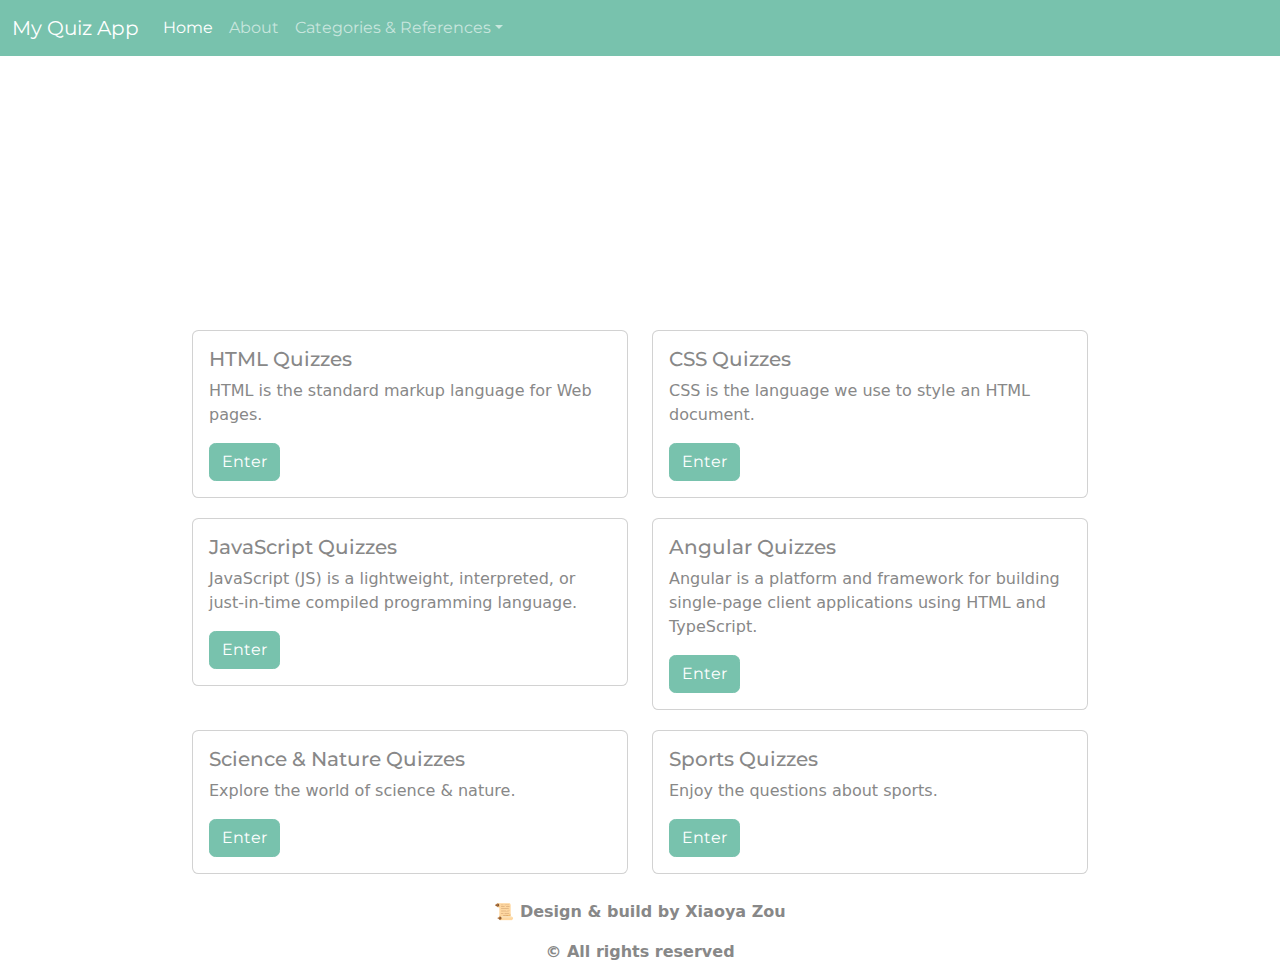
<file: index.html>
<!DOCTYPE html>
<html lang="en">
  <head>
    <meta charset="UTF-8" />
    <meta http-equiv="X-UA-Compatible" content="IE=edge" />
    <meta name="viewport" content="width=device-width, initial-scale=1.0" />
    <link rel="stylesheet" type="text/css" href="style.css" />
    <link rel="stylesheet" type="text/css" href="bootstrap.min.css" />
    <title>Quiz App | Xiaoya Zou</title>
  </head>
  <body>
    <!-- Header/Nav bar starts -->
    <section id="header">
      <nav class="navbar navbar-expand-lg navbar-dark bg-primary">
        <div class="container-fluid">
          <a class="navbar-brand" href="/">My Quiz App</a>
          <button
            class="navbar-toggler"
            type="button"
            data-bs-toggle="collapse"
            data-bs-target="#navbarColor01"
            aria-controls="navbarColor01"
            aria-expanded="false"
            aria-label="Toggle navigation"
          >
            <span class="navbar-toggler-icon"></span>
          </button>
          <div class="collapse navbar-collapse" id="navbarColor01">
            <ul class="navbar-nav me-auto">
              <li class="nav-item">
                <a class="nav-link active" href="/"
                  >Home
                  <span class="visually-hidden">(current)</span>
                </a>
              </li>
              <li class="nav-item">
                <a class="nav-link" href="about.html">About</a>
              </li>
              <li class="nav-item dropdown">
                <a
                  class="nav-link dropdown-toggle"
                  data-bs-toggle="dropdown"
                  href="#"
                  role="button"
                  aria-haspopup="true"
                  aria-expanded="false"
                  >Categories & References</a
                >
                <div class="dropdown-menu">
                  <a class="dropdown-item" href="htmlquiz.html">HTML</a>
                  <a class="dropdown-item" href="cssquiz.html">CSS</a>
                  <a class="dropdown-item" href="jsquiz.html">JavaScript</a>
                  <a class="dropdown-item" href="angularquiz.html">Angular</a>
                  <a class="dropdown-item" href="sciencenaturequiz.html"
                    >Science & Nature Quizzes</a
                  >
                  <a class="dropdown-item" href="sportquiz.html">Sports</a>
                  <div class="dropdown-divider"></div>
                  <a
                    class="dropdown-item"
                    href="https://www.w3schools.com/"
                    target="_blank"
                    >W3schools Tutorials</a
                  >
                  <a
                    class="dropdown-item"
                    href="https://angular.io/"
                    target="_blank"
                    >Angular Official</a
                  >
                </div>
              </li>
            </ul>
          </div>
        </div>
      </nav>
    </section>
    <!-- Header/Nav Ends -->

    <!-- Hero section starts -->
    <div class="content">
      <h1 class="anim">My<br />Quiz App</h1>
      <p class="anim">
        Have fun in my quiz app! You can take any quizzes you like and they are
        free.
      </p>
    </div>

    <!-- Image source: https://dribbble.com/shots/14009907-The-girl-learn-english-listening-online -->
    <img src="images/study.jpg" class="study-img anim" />

    <!-- Quizzes Cards -->
    <div class="card-container">
      <div class="row">
        <div class="col-sm-6">
          <div class="card">
            <div class="card-body">
              <h5 class="card-title">HTML Quizzes</h5>
              <p class="card-text">
                HTML is the standard markup language for Web pages.
              </p>
              <a href="htmlquiz.html" class="btn btn-primary">Enter</a>
            </div>
          </div>
        </div>
        <div class="col-sm-6">
          <div class="card">
            <div class="card-body">
              <h5 class="card-title">CSS Quizzes</h5>
              <p class="card-text">
                CSS is the language we use to style an HTML document.
              </p>
              <a href="cssquiz.html" class="btn btn-primary">Enter</a>
            </div>
          </div>
        </div>
      </div>

      <div class="row">
        <div class="col-sm-6">
          <div class="card">
            <div class="card-body">
              <h5 class="card-title">JavaScript Quizzes</h5>
              <p class="card-text">
                JavaScript (JS) is a lightweight, interpreted, or just-in-time
                compiled programming language.
              </p>
              <a href="jsquiz.html" class="btn btn-primary">Enter</a>
            </div>
          </div>
        </div>
        <div class="col-sm-6">
          <div class="card">
            <div class="card-body">
              <h5 class="card-title">Angular Quizzes</h5>
              <p class="card-text">
                Angular is a platform and framework for building single-page
                client applications using HTML and TypeScript.
              </p>
              <a href="angularquiz.html" class="btn btn-primary">Enter</a>
            </div>
          </div>
        </div>
      </div>

      <div class="row">
        <div class="col-sm-6">
          <div class="card">
            <div class="card-body">
              <h5 class="card-title">Science & Nature Quizzes</h5>
              <p class="card-text">Explore the world of science & nature.</p>
              <a href="sciencenaturequiz.html" class="btn btn-primary">Enter</a>
            </div>
          </div>
        </div>
        <div class="col-sm-6">
          <div class="card">
            <div class="card-body">
              <h5 class="card-title">Sports Quizzes</h5>
              <p class="card-text">Enjoy the questions about sports.</p>
              <a href="sportquiz.html" class="btn btn-primary">Enter</a>
            </div>
          </div>
        </div>
      </div>
    </div>

    <!-- Footer Starts -->
    <section id="footer" class="footer">
      <p>📜 Design & build by Xiaoya Zou</p>
      <p>&copy; All rights reserved</p>
    </section>
    <script type="text/script" src="script.js"></script>
    <!-- JavaScript Bundle with Popper -->
    <script
      src="https://cdn.jsdelivr.net/npm/bootstrap@5.2.3/dist/js/bootstrap.bundle.min.js"
      integrity="sha384-kenU1KFdBIe4zVF0s0G1M5b4hcpxyD9F7jL+jjXkk+Q2h455rYXK/7HAuoJl+0I4"
      crossorigin="anonymous"
    ></script>
  </body>
</html>
</file>
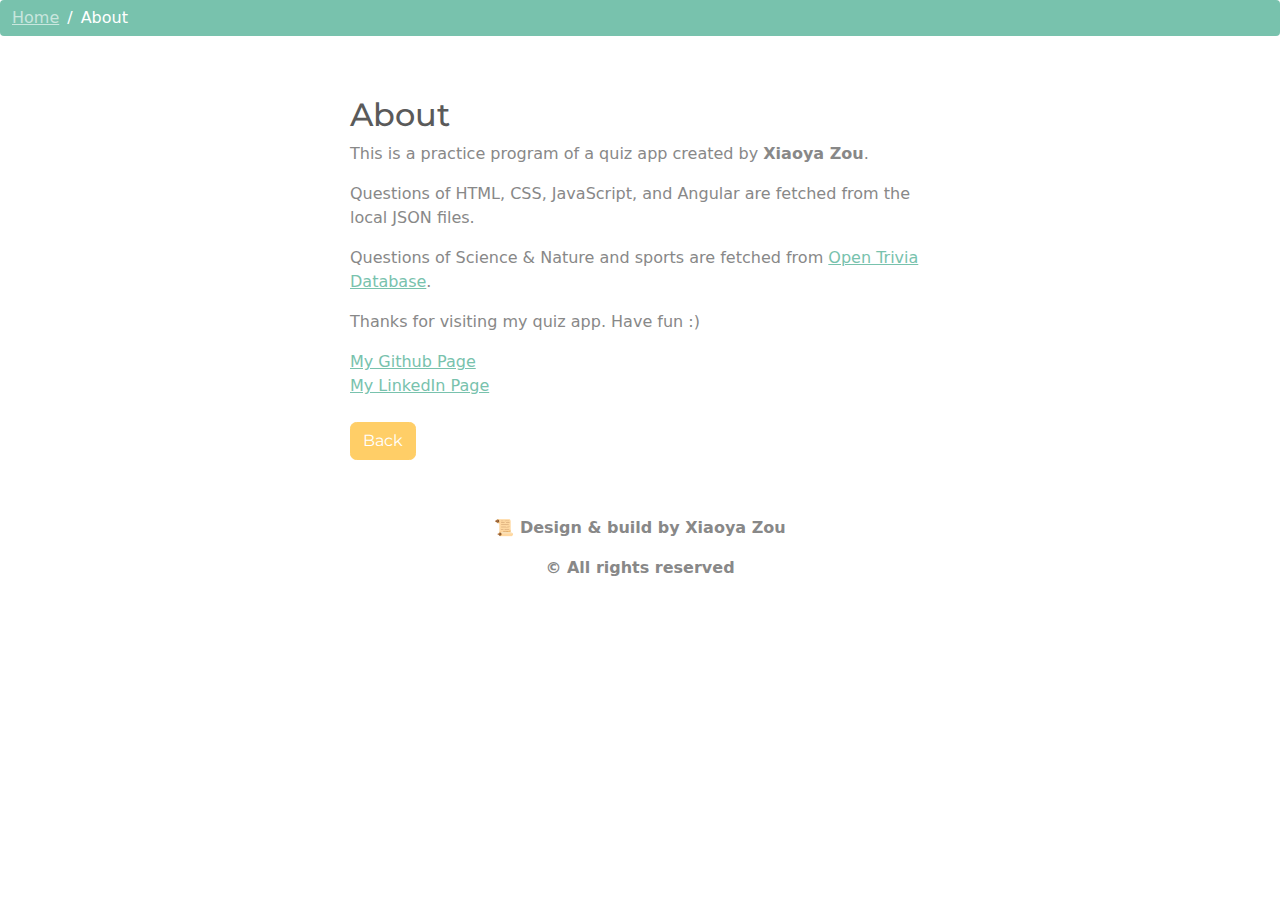
<file: about.html>
<!DOCTYPE html>
<html lang="en">
  <head>
    <meta charset="UTF-8" />
    <meta http-equiv="X-UA-Compatible" content="IE=edge" />
    <meta name="viewport" content="width=device-width, initial-scale=1.0" />
    <link rel="stylesheet" type="text/css" href="style.css" />
    <link rel="stylesheet" type="text/css" href="bootstrap.min.css" />
    <title>About</title>
  </head>
  <body>
    <!-- Breadcrumbs -->
    <ol class="breadcrumb">
      <li class="breadcrumb-item"><a href="index.html">Home</a></li>
      <li class="breadcrumb-item active">About</li>
    </ol>

    <!-- About this website -->
    <div class="about">
      <h2>About</h2>
      <p>
        This is a practice program of a quiz app created by
        <strong>Xiaoya Zou</strong>.
      </p>
      <p>
        Questions of HTML, CSS, JavaScript, and Angular are fetched from the
        local JSON files.
      </p>
      <p>
        Questions of Science & Nature and sports are fetched from
        <a href="https://opentdb.com/" target="_blank">Open Trivia Database</a>.
      </p>
      <p>Thanks for visiting my quiz app. Have fun :)</p>

      <a href="https://github.com/xiaoyazz" target="_blank">My Github Page</a
      ><br />
      <a href="https://www.linkedin.com/in/xiaoyazou/" target="_blank"
        >My LinkedIn Page</a
      ><br />
      <br />
      <a href="index.html" class="btn btn-warning">Back</a>
    </div>

    <!-- Footer Starts -->
    <section id="footer" class="footer">
      <p>📜 Design & build by Xiaoya Zou</p>
      <p>&copy; All rights reserved</p>
    </section>
    <script type="text/script" src="script.js"></script>
    <!-- JavaScript Bundle with Popper -->
    <script
      src="https://cdn.jsdelivr.net/npm/bootstrap@5.2.3/dist/js/bootstrap.bundle.min.js"
      integrity="sha384-kenU1KFdBIe4zVF0s0G1M5b4hcpxyD9F7jL+jjXkk+Q2h455rYXK/7HAuoJl+0I4"
      crossorigin="anonymous"
    ></script>
  </body>
</html>
</file>
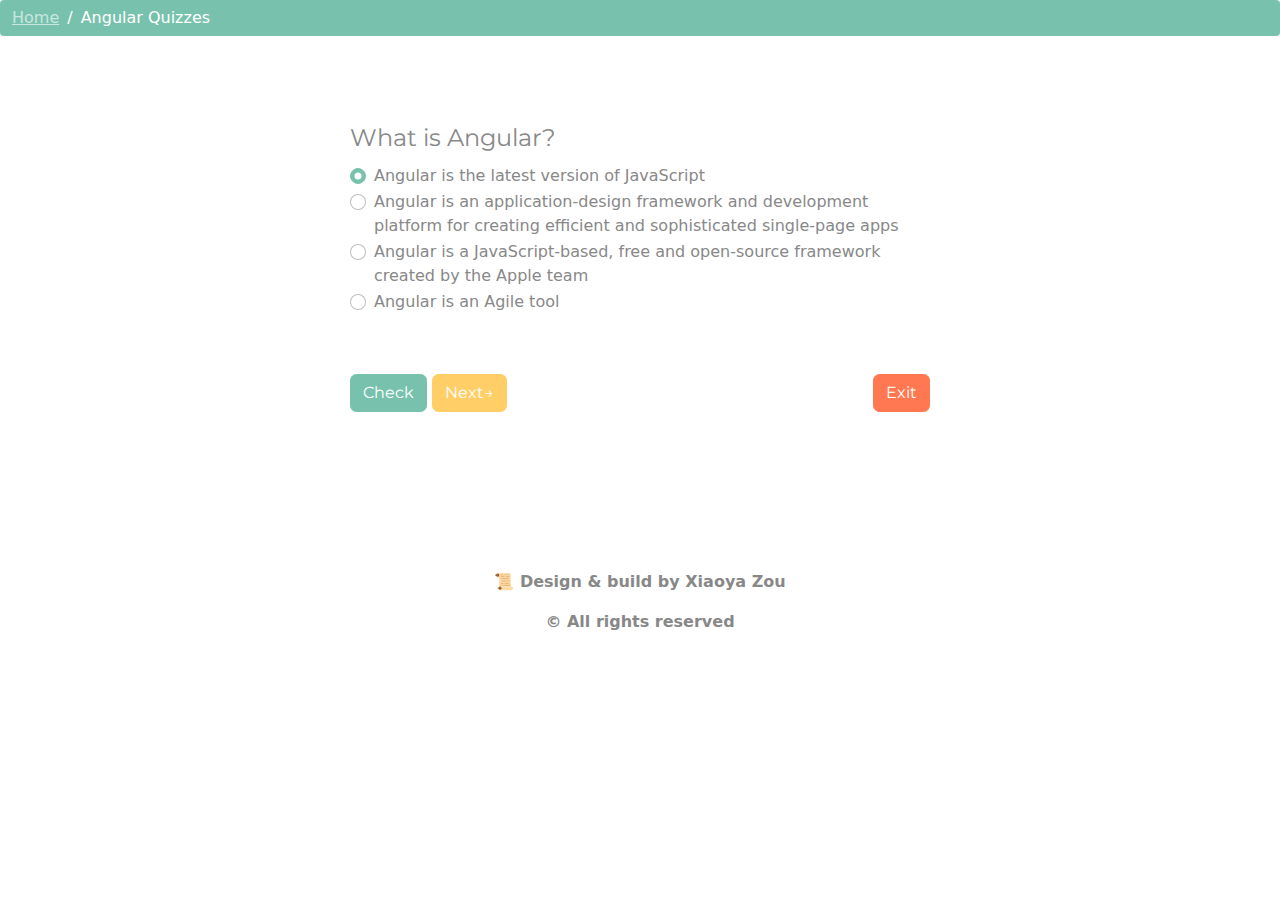
<file: angularquiz.html>
<!DOCTYPE html>
<html lang="en">
  <head>
    <meta charset="UTF-8" />
    <meta http-equiv="X-UA-Compatible" content="IE=edge" />
    <meta name="viewport" content="width=device-width, initial-scale=1.0" />
    <link rel="stylesheet" type="text/css" href="style.css" />
    <link rel="stylesheet" type="text/css" href="bootstrap.min.css" />
    <title>Angular Quizzes</title>
  </head>
  <body>
    <!-- Breadcrumbs -->
    <ol class="breadcrumb">
      <li class="breadcrumb-item"><a href="index.html">Home</a></li>
      <li class="breadcrumb-item active">Angular Quizzes</li>
    </ol>

    <!-- Alert -->
    <div id="alert"></div>

    <!-- Quiz Starts -->
    <section id="quiz-container" class="quiz-container">
      <!-- Score Starts -->
      <!-- <div class="info">Score:0</div> -->
      <!-- Score Ends -->
      <div class="quiz-content">
        <form>
          <fieldset class="form-group">
            <!-- Question -->
            <legend class="mt-4" id="question"></legend>

            <!-- Choice 1 -->
            <div class="form-check">
              <input
                class="form-check-input"
                type="radio"
                name="optionsRadios"
                id="a"
                value=""
                checked=""
              />
              <label
                class="form-check-label choice-text"
                for="a"
                id="labelA"
              ></label>
            </div>

            <!-- Choice 2 -->
            <div class="form-check">
              <input
                class="form-check-input"
                type="radio"
                name="optionsRadios"
                id="b"
                value="option2"
              />
              <label
                class="form-check-label choice-text"
                for="b"
                id="labelB"
              ></label>
            </div>

            <!-- Choice 3 -->
            <div class="form-check">
              <input
                class="form-check-input"
                type="radio"
                name="optionsRadios"
                id="c"
                value="option3"
              />
              <label
                class="form-check-label choice-text"
                for="c"
                id="labelC"
              ></label>
            </div>

            <!-- Choice 4 -->
            <div class="form-check">
              <input
                class="form-check-input"
                type="radio"
                name="optionsRadios"
                id="d"
                value="option4"
              />
              <label
                class="form-check-label choice-text"
                for="d"
                id="labelD"
              ></label>
            </div>
          </fieldset>
          <div class="btn-row">
            <button type="button" class="btn btn-primary" id="checkAnswer">
              Check
            </button>
            <button type="submit" class="btn btn-warning">Next→</button>
            <a href="index.html" type="button" class="btn btn-danger">Exit</a>
          </div>
        </form>
      </div>
    </section>
    <!-- Quiz Ends -->
    <!-- Footer Starts -->
    <section id="footer" class="footer">
      <p>📜 Design & build by Xiaoya Zou</p>
      <p>&copy; All rights reserved</p>
    </section>
    <script src="angular.js"></script>
    <!-- JavaScript Bundle with Popper -->
    <script
      src="https://cdn.jsdelivr.net/npm/bootstrap@5.2.3/dist/js/bootstrap.bundle.min.js"
      integrity="sha384-kenU1KFdBIe4zVF0s0G1M5b4hcpxyD9F7jL+jjXkk+Q2h455rYXK/7HAuoJl+0I4"
      crossorigin="anonymous"
    ></script>
  </body>
</html>
</file>
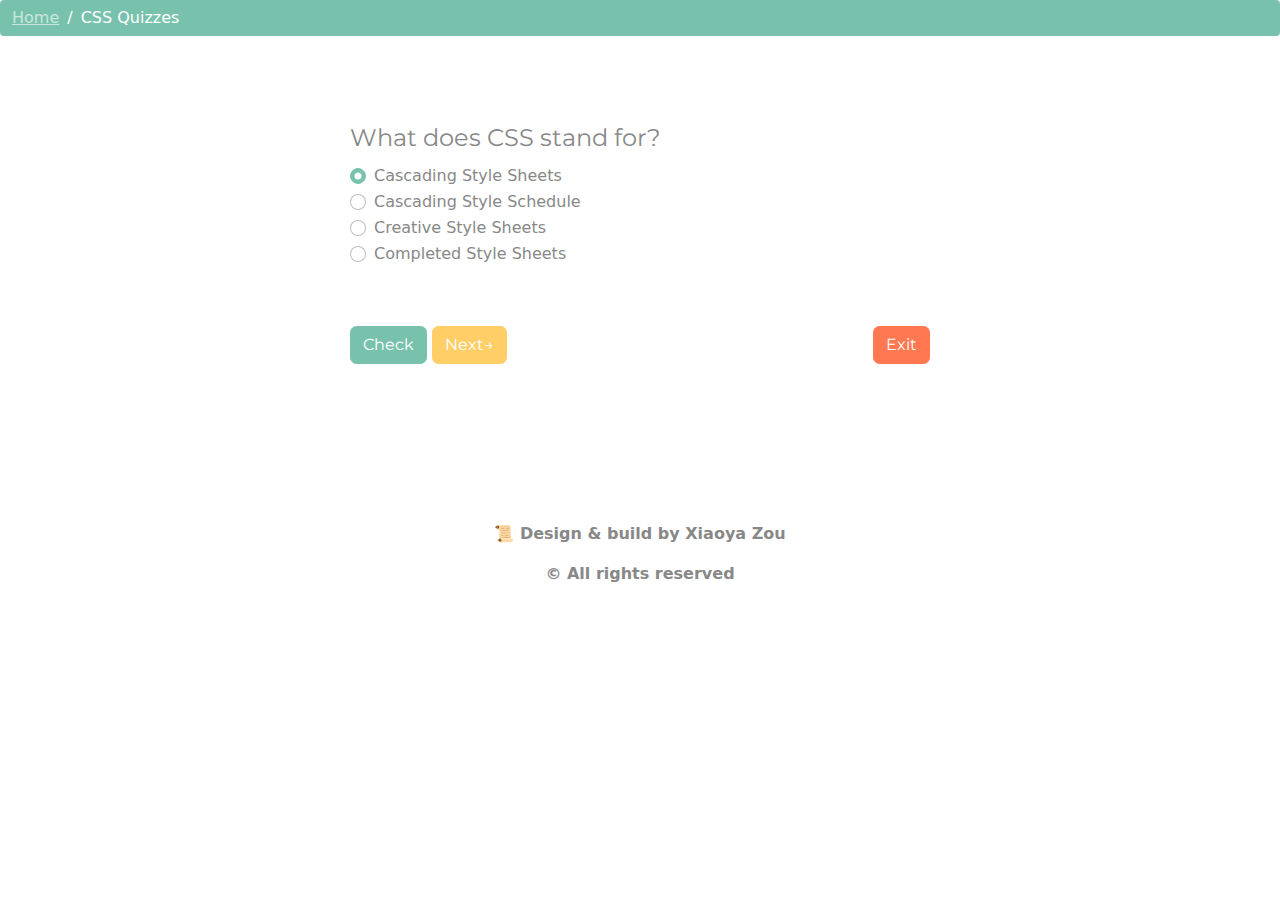
<file: cssquiz.html>
<!DOCTYPE html>
<html lang="en">
  <head>
    <meta charset="UTF-8" />
    <meta http-equiv="X-UA-Compatible" content="IE=edge" />
    <meta name="viewport" content="width=device-width, initial-scale=1.0" />
    <link rel="stylesheet" type="text/css" href="style.css" />
    <link rel="stylesheet" type="text/css" href="bootstrap.min.css" />
    <title>CSS Quizzes</title>
  </head>
  <body>
    <!-- Breadcrumbs -->
    <ol class="breadcrumb">
      <li class="breadcrumb-item"><a href="index.html">Home</a></li>
      <li class="breadcrumb-item active">CSS Quizzes</li>
    </ol>

    <!-- Alert -->
    <div id="alert"></div>

    <!-- Quiz Starts -->
    <section id="quiz-container" class="quiz-container">
      <!-- Score Starts -->
      <!-- <div class="info">Score:0</div> -->
      <!-- Score Ends -->
      <div class="quiz-content">
        <form>
          <fieldset class="form-group">
            <!-- Question -->
            <legend class="mt-4" id="question"></legend>

            <!-- Choice 1 -->
            <div class="form-check">
              <input
                class="form-check-input"
                type="radio"
                name="optionsRadios"
                id="a"
                value=""
                checked=""
              />
              <label
                class="form-check-label choice-text"
                for="a"
                id="labelA"
              ></label>
            </div>

            <!-- Choice 2 -->
            <div class="form-check">
              <input
                class="form-check-input"
                type="radio"
                name="optionsRadios"
                id="b"
                value="option2"
              />
              <label
                class="form-check-label choice-text"
                for="b"
                id="labelB"
              ></label>
            </div>

            <!-- Choice 3 -->
            <div class="form-check">
              <input
                class="form-check-input"
                type="radio"
                name="optionsRadios"
                id="c"
                value="option3"
              />
              <label
                class="form-check-label choice-text"
                for="c"
                id="labelC"
              ></label>
            </div>

            <!-- Choice 4 -->
            <div class="form-check">
              <input
                class="form-check-input"
                type="radio"
                name="optionsRadios"
                id="d"
                value="option4"
              />
              <label
                class="form-check-label choice-text"
                for="d"
                id="labelD"
              ></label>
            </div>
          </fieldset>
          <div class="btn-row">
            <button type="button" class="btn btn-primary" id="checkAnswer">
              Check
            </button>
            <button type="submit" class="btn btn-warning">Next→</button>
            <a href="index.html" type="button" class="btn btn-danger">Exit</a>
          </div>
        </form>
      </div>
    </section>
    <!-- Quiz Ends -->
    <!-- Footer Starts -->
    <section id="footer" class="footer">
      <p>📜 Design & build by Xiaoya Zou</p>
      <p>&copy; All rights reserved</p>
    </section>
    <script src="cssquiz.js"></script>
    <!-- JavaScript Bundle with Popper -->
    <script
      src="https://cdn.jsdelivr.net/npm/bootstrap@5.2.3/dist/js/bootstrap.bundle.min.js"
      integrity="sha384-kenU1KFdBIe4zVF0s0G1M5b4hcpxyD9F7jL+jjXkk+Q2h455rYXK/7HAuoJl+0I4"
      crossorigin="anonymous"
    ></script>
  </body>
</html>
</file>
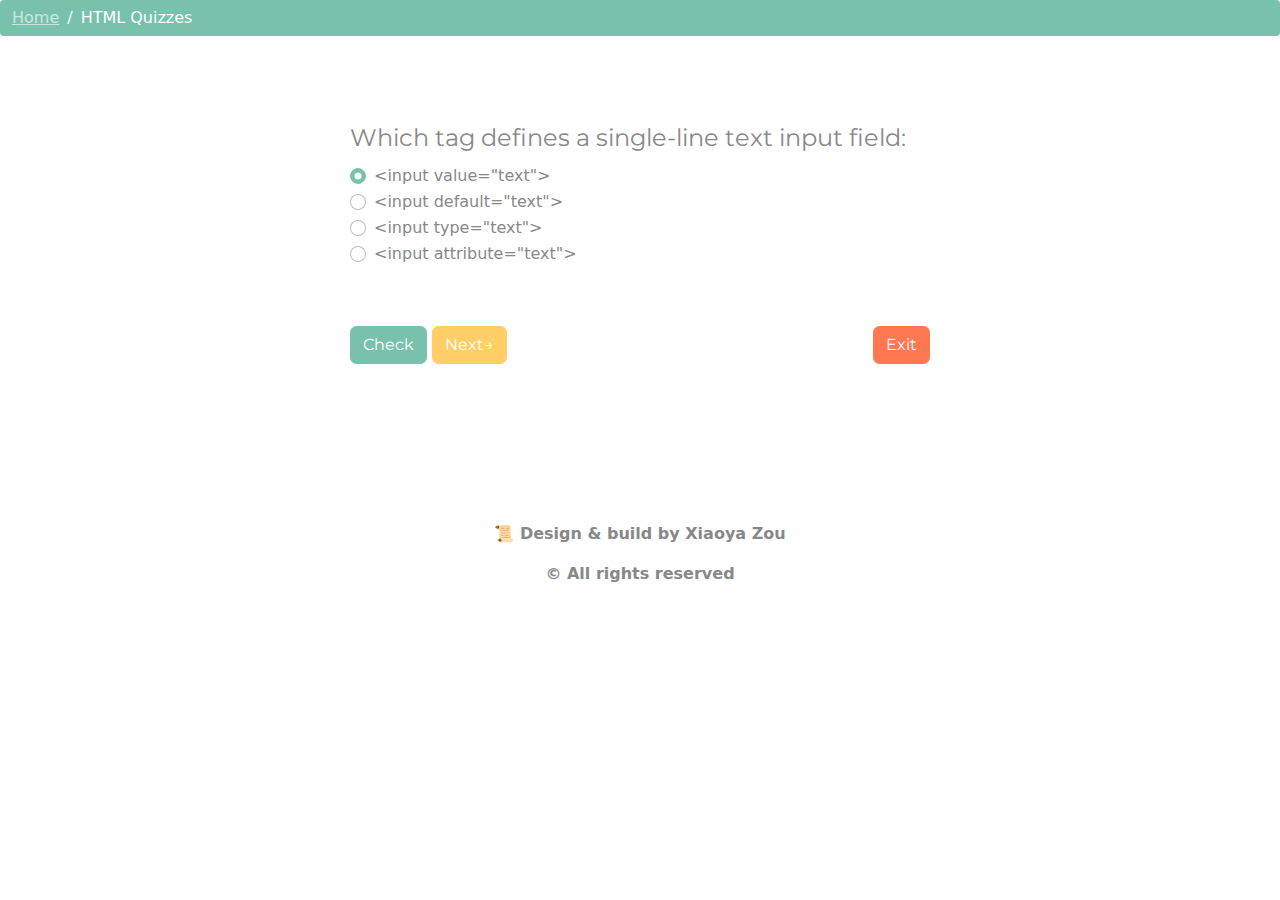
<file: htmlquiz.html>
<!DOCTYPE html>
<html lang="en">
  <head>
    <meta charset="UTF-8" />
    <meta http-equiv="X-UA-Compatible" content="IE=edge" />
    <meta name="viewport" content="width=device-width, initial-scale=1.0" />
    <link rel="stylesheet" type="text/css" href="style.css" />
    <link rel="stylesheet" type="text/css" href="bootstrap.min.css" />
    <title>HTML Quizzes</title>
  </head>
  <body>
    <!-- Breadcrumbs -->
    <ol class="breadcrumb">
      <li class="breadcrumb-item"><a href="index.html">Home</a></li>
      <li class="breadcrumb-item active">HTML Quizzes</li>
    </ol>

    <!-- Alert -->
    <div id="alert"></div>

    <!-- Quiz Starts -->
    <section id="quiz-container" class="quiz-container">
      <!-- Score Starts -->
      <!-- <div class="info">Score:0</div> -->
      <!-- Score Ends -->
      <div class="quiz-content">
        <form>
          <fieldset class="form-group">
            <!-- Question -->
            <legend class="mt-4" id="question"></legend>

            <!-- Choice 1 -->
            <div class="form-check">
              <input
                class="form-check-input"
                type="radio"
                name="optionsRadios"
                id="a"
                value=""
                checked=""
              />
              <label
                class="form-check-label choice-text"
                for="a"
                id="labelA"
              ></label>
            </div>

            <!-- Choice 2 -->
            <div class="form-check">
              <input
                class="form-check-input"
                type="radio"
                name="optionsRadios"
                id="b"
                value="option2"
              />
              <label
                class="form-check-label choice-text"
                for="b"
                id="labelB"
              ></label>
            </div>

            <!-- Choice 3 -->
            <div class="form-check">
              <input
                class="form-check-input"
                type="radio"
                name="optionsRadios"
                id="c"
                value="option3"
              />
              <label
                class="form-check-label choice-text"
                for="c"
                id="labelC"
              ></label>
            </div>

            <!-- Choice 4 -->
            <div class="form-check">
              <input
                class="form-check-input"
                type="radio"
                name="optionsRadios"
                id="d"
                value="option4"
              />
              <label
                class="form-check-label choice-text"
                for="d"
                id="labelD"
              ></label>
            </div>
          </fieldset>
          <div class="btn-row">
            <button type="button" class="btn btn-primary" id="checkAnswer">
              Check
            </button>
            <button type="submit" class="btn btn-warning">Next→</button>
            <a href="index.html" type="button" class="btn btn-danger">Exit</a>
          </div>
        </form>
      </div>
    </section>
    <!-- Quiz Ends -->
    <!-- Footer Starts -->
    <section id="footer" class="footer">
      <p>📜 Design & build by Xiaoya Zou</p>
      <p>&copy; All rights reserved</p>
    </section>
    <script src="htmlquiz.js"></script>
    <!-- JavaScript Bundle with Popper -->
    <script
      src="https://cdn.jsdelivr.net/npm/bootstrap@5.2.3/dist/js/bootstrap.bundle.min.js"
      integrity="sha384-kenU1KFdBIe4zVF0s0G1M5b4hcpxyD9F7jL+jjXkk+Q2h455rYXK/7HAuoJl+0I4"
      crossorigin="anonymous"
    ></script>
  </body>
</html>
</file>
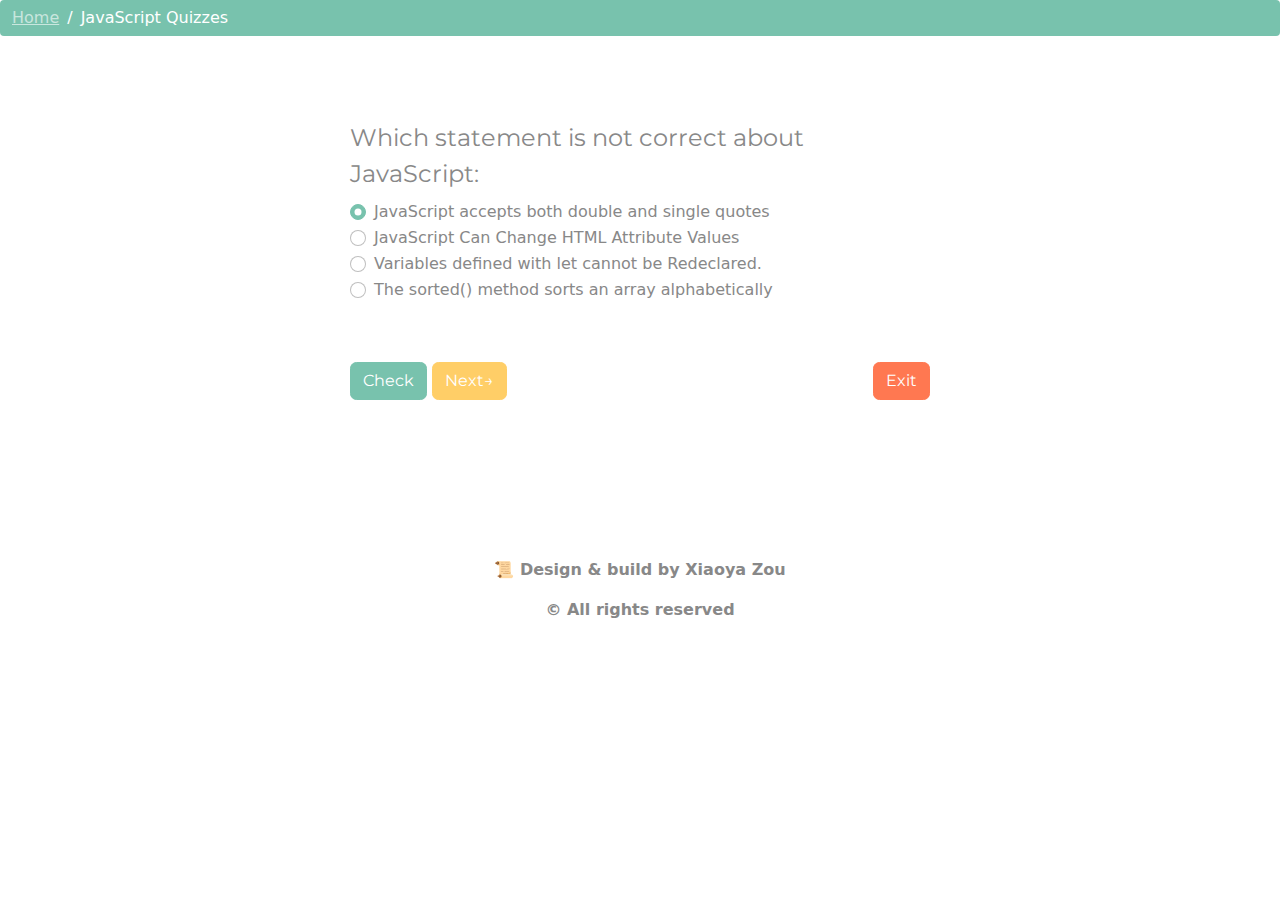
<file: jsquiz.html>
<!DOCTYPE html>
<html lang="en">
  <head>
    <meta charset="UTF-8" />
    <meta http-equiv="X-UA-Compatible" content="IE=edge" />
    <meta name="viewport" content="width=device-width, initial-scale=1.0" />
    <link rel="stylesheet" type="text/css" href="style.css" />
    <link rel="stylesheet" type="text/css" href="bootstrap.min.css" />
    <title>JavaScript Quizzes</title>
  </head>
  <body>
    <!-- Breadcrumbs -->
    <ol class="breadcrumb">
      <li class="breadcrumb-item"><a href="index.html">Home</a></li>
      <li class="breadcrumb-item active">JavaScript Quizzes</li>
    </ol>

    <!-- Alert -->
    <div id="alert"></div>

    <!-- Quiz Starts -->
    <section id="quiz-container" class="quiz-container">
      <!-- Score Starts -->
      <!-- <div class="info">Score:0</div> -->
      <!-- Score Ends -->
      <div class="quiz-content">
        <form>
          <fieldset class="form-group">
            <!-- Question -->
            <legend class="mt-4" id="question"></legend>

            <!-- Choice 1 -->
            <div class="form-check">
              <input
                class="form-check-input"
                type="radio"
                name="optionsRadios"
                id="a"
                value=""
                checked=""
              />
              <label
                class="form-check-label choice-text"
                for="a"
                id="labelA"
              ></label>
            </div>

            <!-- Choice 2 -->
            <div class="form-check">
              <input
                class="form-check-input"
                type="radio"
                name="optionsRadios"
                id="b"
                value="option2"
              />
              <label
                class="form-check-label choice-text"
                for="b"
                id="labelB"
              ></label>
            </div>

            <!-- Choice 3 -->
            <div class="form-check">
              <input
                class="form-check-input"
                type="radio"
                name="optionsRadios"
                id="c"
                value="option3"
              />
              <label
                class="form-check-label choice-text"
                for="c"
                id="labelC"
              ></label>
            </div>

            <!-- Choice 4 -->
            <div class="form-check">
              <input
                class="form-check-input"
                type="radio"
                name="optionsRadios"
                id="d"
                value="option4"
              />
              <label
                class="form-check-label choice-text"
                for="d"
                id="labelD"
              ></label>
            </div>
          </fieldset>
          <div class="btn-row">
            <button type="button" class="btn btn-primary" id="checkAnswer">
              Check
            </button>
            <button type="submit" class="btn btn-warning">Next→</button>
            <a href="index.html" type="button" class="btn btn-danger">Exit</a>
          </div>
        </form>
      </div>
    </section>
    <!-- Quiz Ends -->
    <!-- Footer Starts -->
    <section id="footer" class="footer">
      <p>📜 Design & build by Xiaoya Zou</p>
      <p>&copy; All rights reserved</p>
    </section>
    <script src="jsquiz.js"></script>
    <!-- JavaScript Bundle with Popper -->
    <script
      src="https://cdn.jsdelivr.net/npm/bootstrap@5.2.3/dist/js/bootstrap.bundle.min.js"
      integrity="sha384-kenU1KFdBIe4zVF0s0G1M5b4hcpxyD9F7jL+jjXkk+Q2h455rYXK/7HAuoJl+0I4"
      crossorigin="anonymous"
    ></script>
  </body>
</html>
</file>
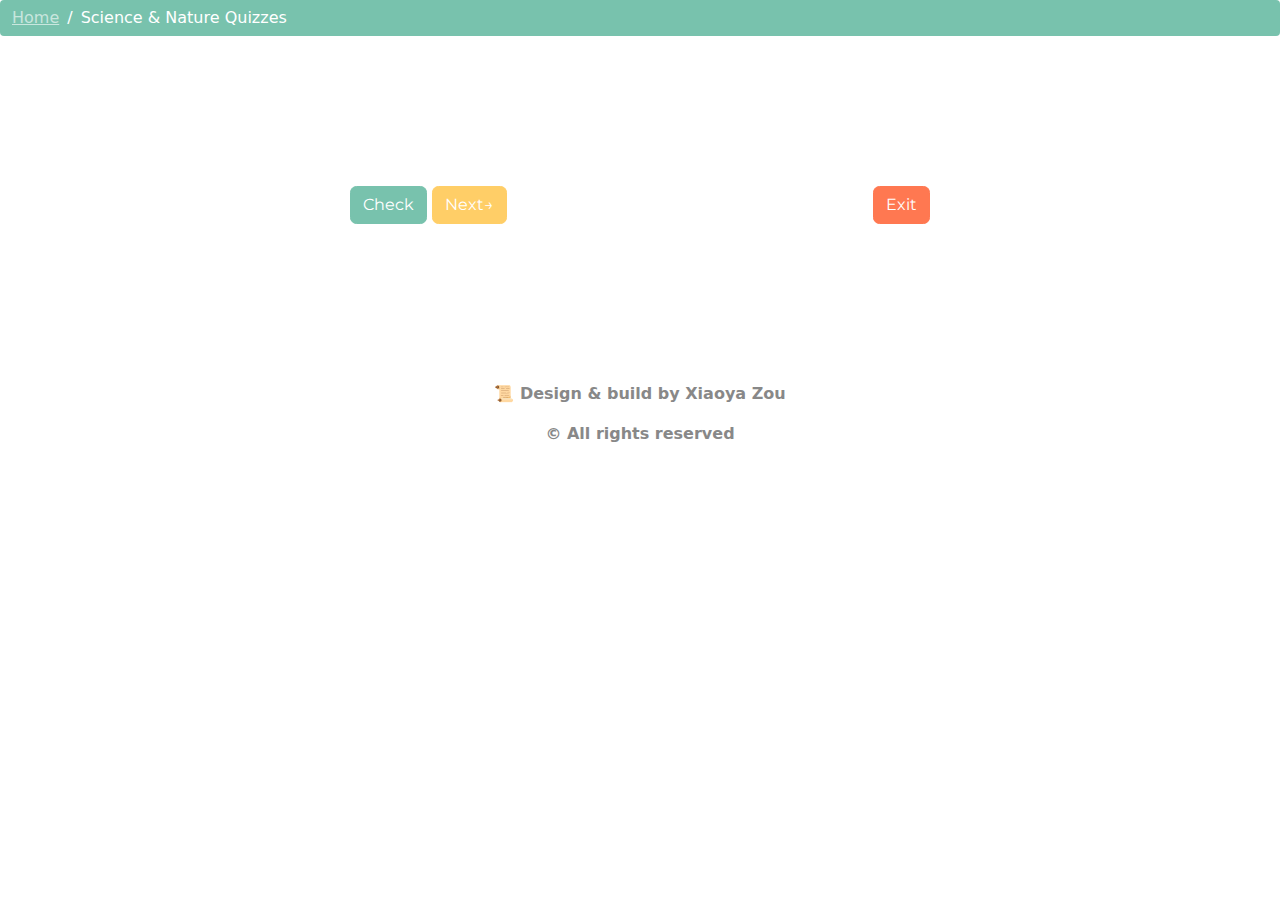
<file: sciencenaturequiz.html>
<!DOCTYPE html>
<html lang="en">
  <head>
    <meta charset="UTF-8" />
    <meta http-equiv="X-UA-Compatible" content="IE=edge" />
    <meta name="viewport" content="width=device-width, initial-scale=1.0" />
    <link rel="stylesheet" type="text/css" href="style.css" />
    <link rel="stylesheet" type="text/css" href="bootstrap.min.css" />
    <title>Science & Nature Quizzes</title>
  </head>
  <body>
    <!-- Breadcrumbs -->
    <ol class="breadcrumb">
      <li class="breadcrumb-item"><a href="index.html">Home</a></li>
      <li class="breadcrumb-item active">Science & Nature Quizzes</li>
    </ol>

    <!-- Alert -->
    <div id="alert"></div>

    <!-- Quiz Starts -->
    <section id="quiz-container" class="quiz-container">
      <!-- Score Starts -->
      <!-- <div class="info">Score:0</div> -->
      <!-- Score Ends -->
      <div class="quiz-content">
        <form>
          <fieldset class="form-group">
            <!-- Question -->
            <legend class="mt-4" id="question"></legend>

            <div id="choiceDiv"></div>
          </fieldset>
          <div class="btn-row">
            <button type="button" class="btn btn-primary" id="checkAnswer">
              Check
            </button>
            <button type="submit" class="btn btn-warning">Next→</button>
            <a href="index.html" type="button" class="btn btn-danger">Exit</a>
          </div>
        </form>
      </div>
    </section>
    <!-- Quiz Ends -->
    <!-- Footer Starts -->
    <section id="footer" class="footer">
      <p>📜 Design & build by Xiaoya Zou</p>
      <p>&copy; All rights reserved</p>
    </section>
    <script src="sciencenaturequiz.js"></script>
    <!-- JavaScript Bundle with Popper -->
    <script
      src="https://cdn.jsdelivr.net/npm/bootstrap@5.2.3/dist/js/bootstrap.bundle.min.js"
      integrity="sha384-kenU1KFdBIe4zVF0s0G1M5b4hcpxyD9F7jL+jjXkk+Q2h455rYXK/7HAuoJl+0I4"
      crossorigin="anonymous"
    ></script>
  </body>
</html>
</file>
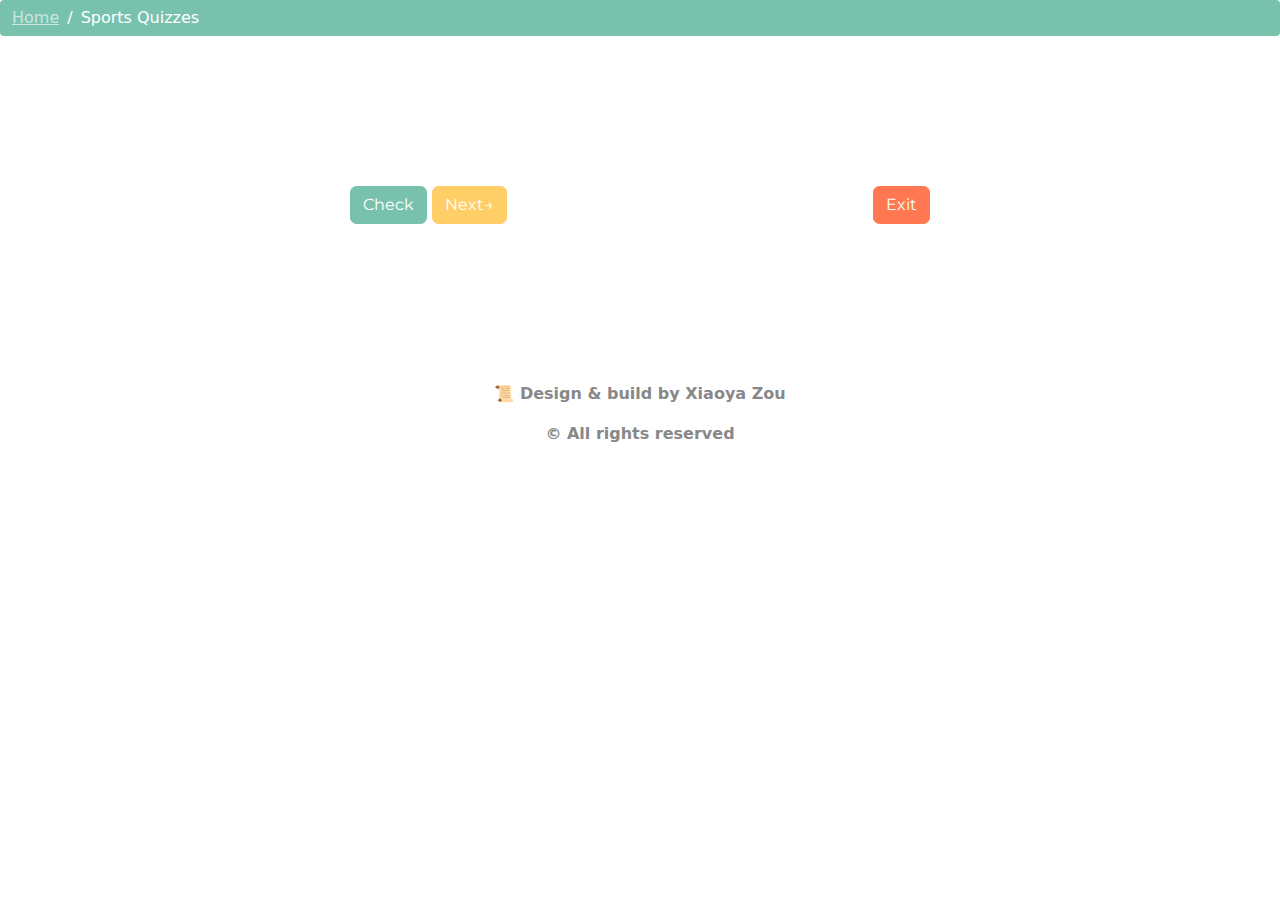
<file: sportquiz.html>
<!DOCTYPE html>
<html lang="en">
  <head>
    <meta charset="UTF-8" />
    <meta http-equiv="X-UA-Compatible" content="IE=edge" />
    <meta name="viewport" content="width=device-width, initial-scale=1.0" />
    <link rel="stylesheet" type="text/css" href="style.css" />
    <link rel="stylesheet" type="text/css" href="bootstrap.min.css" />
    <title>Science & Nature Quizzes</title>
  </head>
  <body>
    <!-- Breadcrumbs -->
    <ol class="breadcrumb">
      <li class="breadcrumb-item"><a href="index.html">Home</a></li>
      <li class="breadcrumb-item active">Sports Quizzes</li>
    </ol>

    <!-- Alert -->
    <div id="alert"></div>

    <!-- Quiz Starts -->
    <section id="quiz-container" class="quiz-container">
      <!-- Score Starts -->
      <!-- <div class="info">Score:0</div> -->
      <!-- Score Ends -->
      <div class="quiz-content">
        <form>
          <fieldset class="form-group">
            <!-- Question -->
            <legend class="mt-4" id="question"></legend>

            <div id="choiceDiv"></div>
          </fieldset>
          <div class="btn-row">
            <button type="button" class="btn btn-primary" id="checkAnswer">
              Check
            </button>
            <button type="submit" class="btn btn-warning">Next→</button>
            <a href="index.html" type="button" class="btn btn-danger">Exit</a>
          </div>
        </form>
      </div>
    </section>
    <!-- Quiz Ends -->
    <!-- Footer Starts -->
    <section id="footer" class="footer">
      <p>📜 Design & build by Xiaoya Zou</p>
      <p>&copy; All rights reserved</p>
    </section>
    <script src="sportsquiz.js"></script>
    <!-- JavaScript Bundle with Popper -->
    <script
      src="https://cdn.jsdelivr.net/npm/bootstrap@5.2.3/dist/js/bootstrap.bundle.min.js"
      integrity="sha384-kenU1KFdBIe4zVF0s0G1M5b4hcpxyD9F7jL+jjXkk+Q2h455rYXK/7HAuoJl+0I4"
      crossorigin="anonymous"
    ></script>
  </body>
</html>
</file>
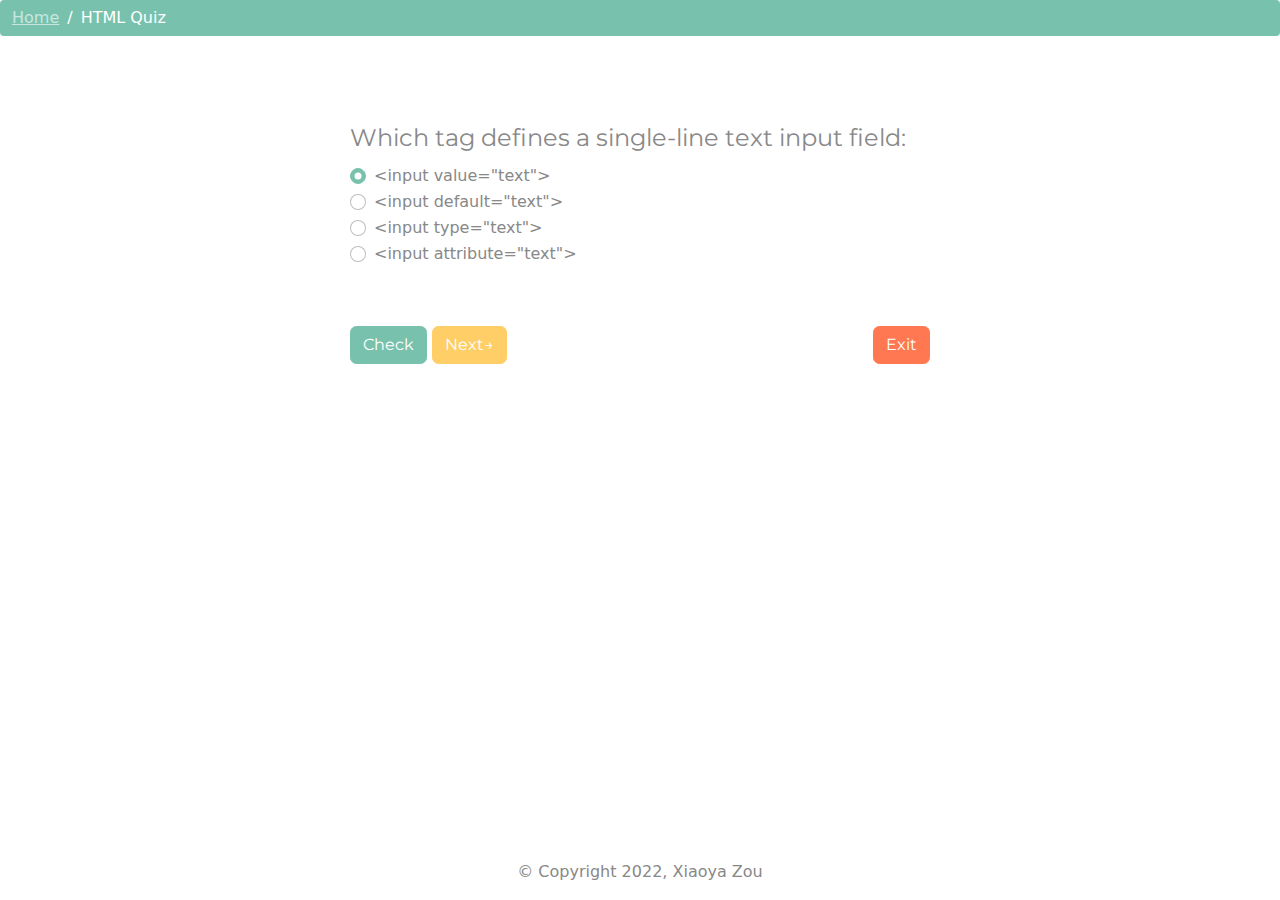
<file: pages/htmlquiz.html>
<!DOCTYPE html>
<html lang="en">
  <head>
    <meta charset="UTF-8" />
    <meta http-equiv="X-UA-Compatible" content="IE=edge" />
    <meta name="viewport" content="width=device-width, initial-scale=1.0" />
    <link rel="stylesheet" type="text/css" href="/css/style.css" />
    <link rel="stylesheet" type="text/css" href="/css/bootstrap.min.css" />
    <title>HTML Quizzes</title>
  </head>
  <body>
    <!-- Breadcrumbs -->
    <ol class="breadcrumb">
      <li class="breadcrumb-item"><a href="/">Home</a></li>
      <li class="breadcrumb-item active">HTML Quiz</li>
    </ol>

    <!-- Alert -->
    <div id="alert"></div>

    <!-- Quiz Starts -->
    <section id="quiz-container" class="quiz-container">
      <!-- Score Starts -->
      <!-- <div class="info">Score:0</div> -->
      <!-- Score Ends -->
      <div class="quiz-content">
        <form>
          <fieldset class="form-group">
            <!-- Question -->
            <legend class="mt-4" id="question"></legend>

            <!-- Choice 1 -->
            <div class="form-check">
              <input
                class="form-check-input"
                type="radio"
                name="optionsRadios"
                id="a"
                value=""
                checked=""
              />
              <label
                class="form-check-label choice-text"
                for="a"
                id="labelA"
              ></label>
            </div>

            <!-- Choice 2 -->
            <div class="form-check">
              <input
                class="form-check-input"
                type="radio"
                name="optionsRadios"
                id="b"
                value="option2"
              />
              <label
                class="form-check-label choice-text"
                for="b"
                id="labelB"
              ></label>
            </div>

            <!-- Choice 3 -->
            <div class="form-check">
              <input
                class="form-check-input"
                type="radio"
                name="optionsRadios"
                id="c"
                value="option3"
              />
              <label
                class="form-check-label choice-text"
                for="c"
                id="labelC"
              ></label>
            </div>

            <!-- Choice 4 -->
            <div class="form-check">
              <input
                class="form-check-input"
                type="radio"
                name="optionsRadios"
                id="d"
                value="option4"
              />
              <label
                class="form-check-label choice-text"
                for="d"
                id="labelD"
              ></label>
            </div>
          </fieldset>
          <div class="btn-row">
            <button type="button" class="btn btn-primary" id="checkAnswer">
              Check
            </button>
            <button type="submit" class="btn btn-warning">Next→</button>
            <a href="/index.html" type="button" class="btn btn-danger">Exit</a>
          </div>
        </form>
      </div>
    </section>
    <!-- Quiz Ends -->
    <!-- Footer Starts -->
    <section id="footer" class="footer">
      &copy; Copyright 2022, Xiaoya Zou
    </section>
    <script src="/js/htmlquiz.js"></script>
    <!-- JavaScript Bundle with Popper -->
    <script
      src="https://cdn.jsdelivr.net/npm/bootstrap@5.2.3/dist/js/bootstrap.bundle.min.js"
      integrity="sha384-kenU1KFdBIe4zVF0s0G1M5b4hcpxyD9F7jL+jjXkk+Q2h455rYXK/7HAuoJl+0I4"
      crossorigin="anonymous"
    ></script>
  </body>
</html>
</file>
<file: style.css>
*{
  margin: 0;
  padding: 0;
  box-sizing: border-box;
}

.quiz-container{
  margin: auto;
  margin-top: 30px;
  width: 50%;
  padding: 30px;
  margin-bottom: 10%;
}

.alert {
  margin-top: -16px;
}

#alert{
  margin: 0 -1px;
}

.content {
  margin: auto;
  margin-top: 5%;
  width: 70%;
}

.content h1 {
  font-size: 40px;
}

.content p {
  margin: 10px 0 80px;
  animation-delay: 0.5s;
}

.study-img{
  margin: auto;
  position: absolute;
  top: 10%;
  max-width: 20%;
  min-width: 15%;
  right: 20%;
}

.anim {
  opacity: 0;
  transform: translateY(30px);
  animation: moveup 0.5s linear forwards;
}

@keyframes moveup {
  100%{
    opacity: 1;
    transform:translateY(0px);
  }
}

.row {
  margin-bottom: 20px;
}

.btn-row {
    margin-top: 10%;
}

.btn-danger {
  float: right;
}

.about{
  margin: auto;
  margin-top: 30px;
  width: 50%;
  padding: 30px;
}

.card-container {
    margin: auto;
    margin-top: 6%;
    width: 70%;
}

.footer{
  position: relative;
  margin-top: 2%;
  bottom: 0;
  width: 100%;
  text-align: center;
  font-weight: 600;
}

@media screen and (max-width: 768px) {

  .quiz-container{
    width: 100%;
    margin-top: 30px;
    padding: 30px;
  }

  .content {
    width: 90%;
    padding: 0;
  }

  .content h1 {
    font-size: 30px;
  }

  .content p {
    margin-bottom: 20px;
  }

  .card-container {
    margin-bottom: 20px;
    width: 90%;
    padding: 0;
  }

  .card {
    margin-bottom: 20px;
  }

  .row {
    margin-bottom: 0;
  }

  img {
    display: none;
  }

  .about{
    margin: 2rem;
    padding: 0;
    width: 80%;
  }

  .btn {
    width: 100%;
    margin-bottom: 10px;
  }

}
</file>
<file: css/style.css>
*{
  margin: 0;
  padding: 0;
  box-sizing: border-box;
}

.quiz-container{
  margin: auto;
  margin-top: 30px;
  width: 50%;
  padding: 30px;
}

.alert {
  margin-top: -16px;
}

#alert{
  margin: 0 -1px;
}

.content {
  margin: auto;
  margin-top: 5%;
  width: 70%;
}

.content h1 {
  font-size: 70px;
}

.content p {
  margin: 10px 0 80px;
  animation-delay: 0.5s;
}

.study-img{
  margin: auto;
  position: absolute;
  top: 10%;
  max-width: 20%;
  min-width: 15%;
  right: 20%;
}

.anim {
  opacity: 0;
  transform: translateY(30px);
  animation: moveup 0.5s linear forwards;
}

@keyframes moveup {
  100%{
    opacity: 1;
    transform:translateY(0px);
  }
}

.btn-row {
    margin-top: 10%;
}

.btn-danger {
  float: right;
}

.about{
  margin: auto;
  margin-top: 30px;
  width: 50%;
  padding: 30px;
}

.card-container {
    margin: auto;
    margin-top: 6%;
    width: 70%;
}

.footer{
  position: absolute;
  bottom: 0;
  width: 100%;
  height: 2.5rem;
  text-align: center;
}

@media screen and (max-width: 600px) {

  .content h1 {
    font-size: 30px;
  }

  .content p {
    margin-bottom: 20px;
  }

  img {
    display: none;
  }
  .quiz-container{
  margin: auto;
  margin-top: 30px;
  width: 80%;
  padding: 30px;
}
}
</file>
